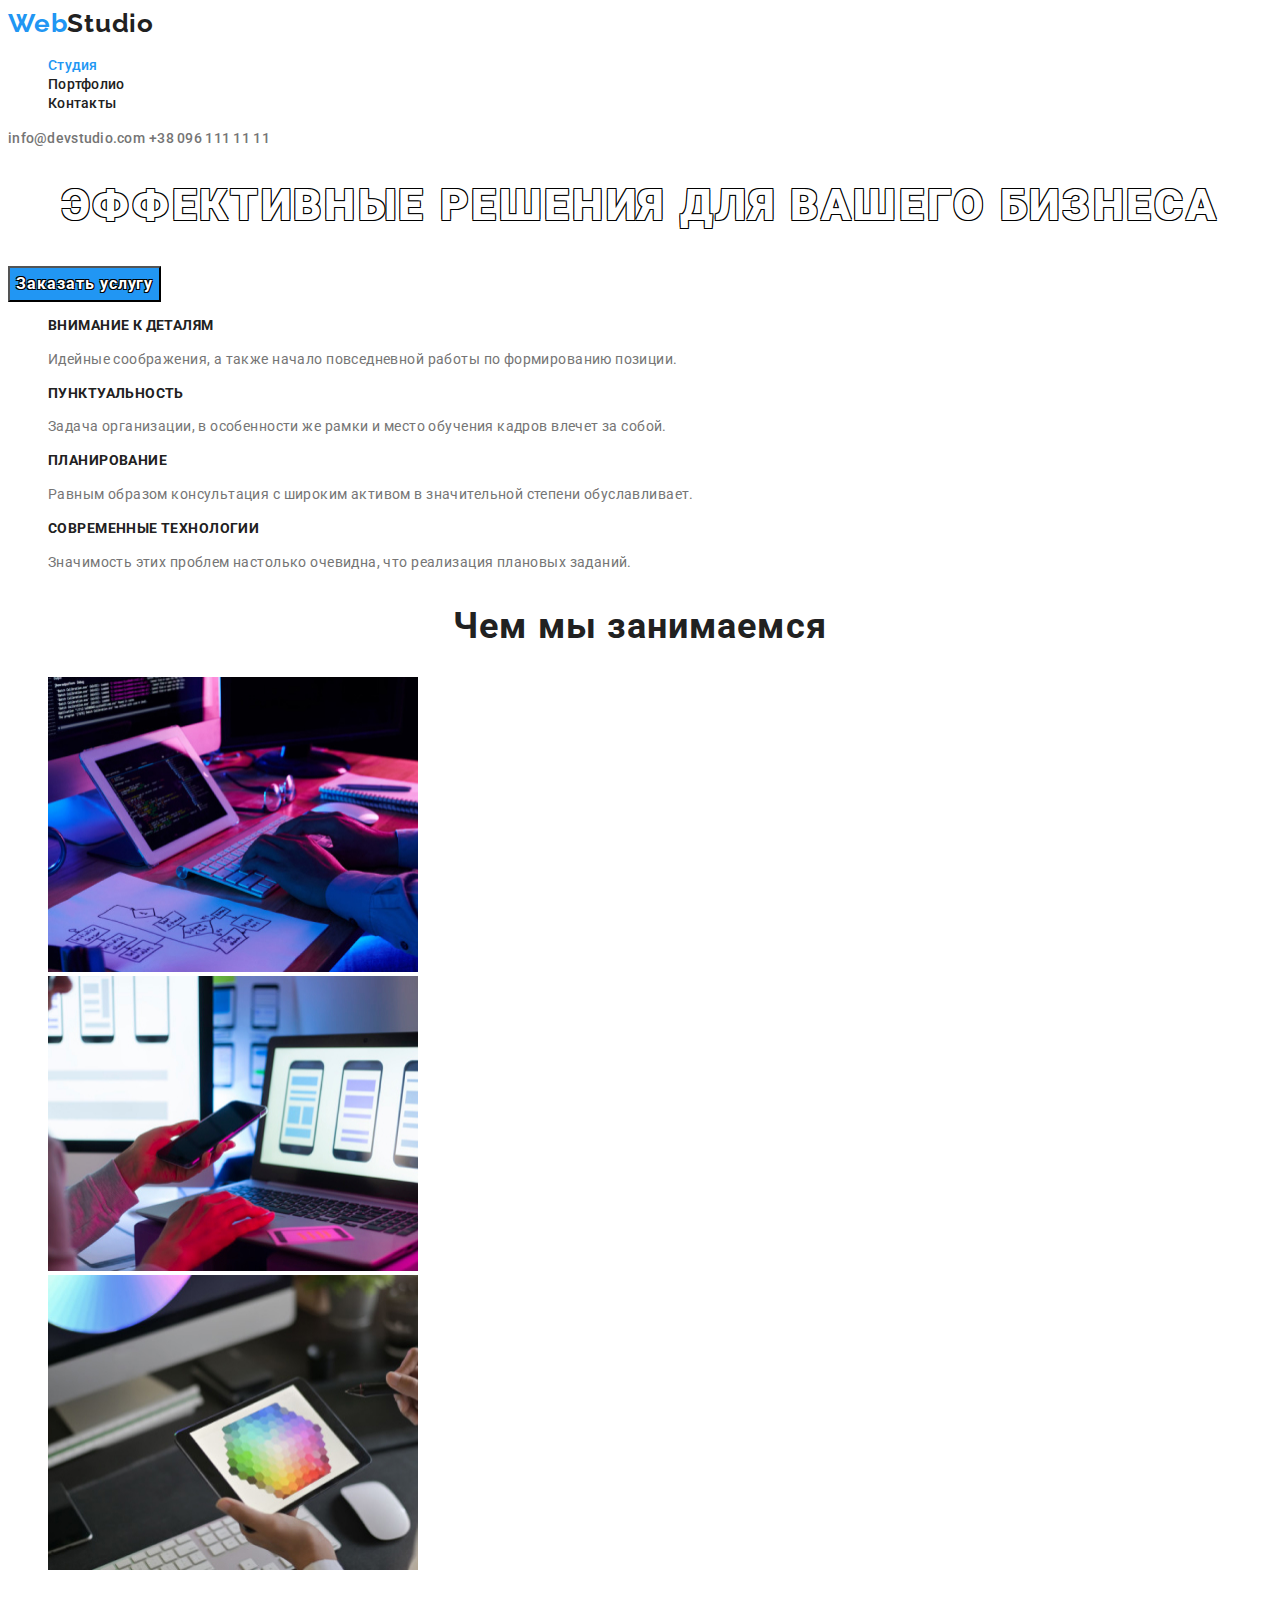
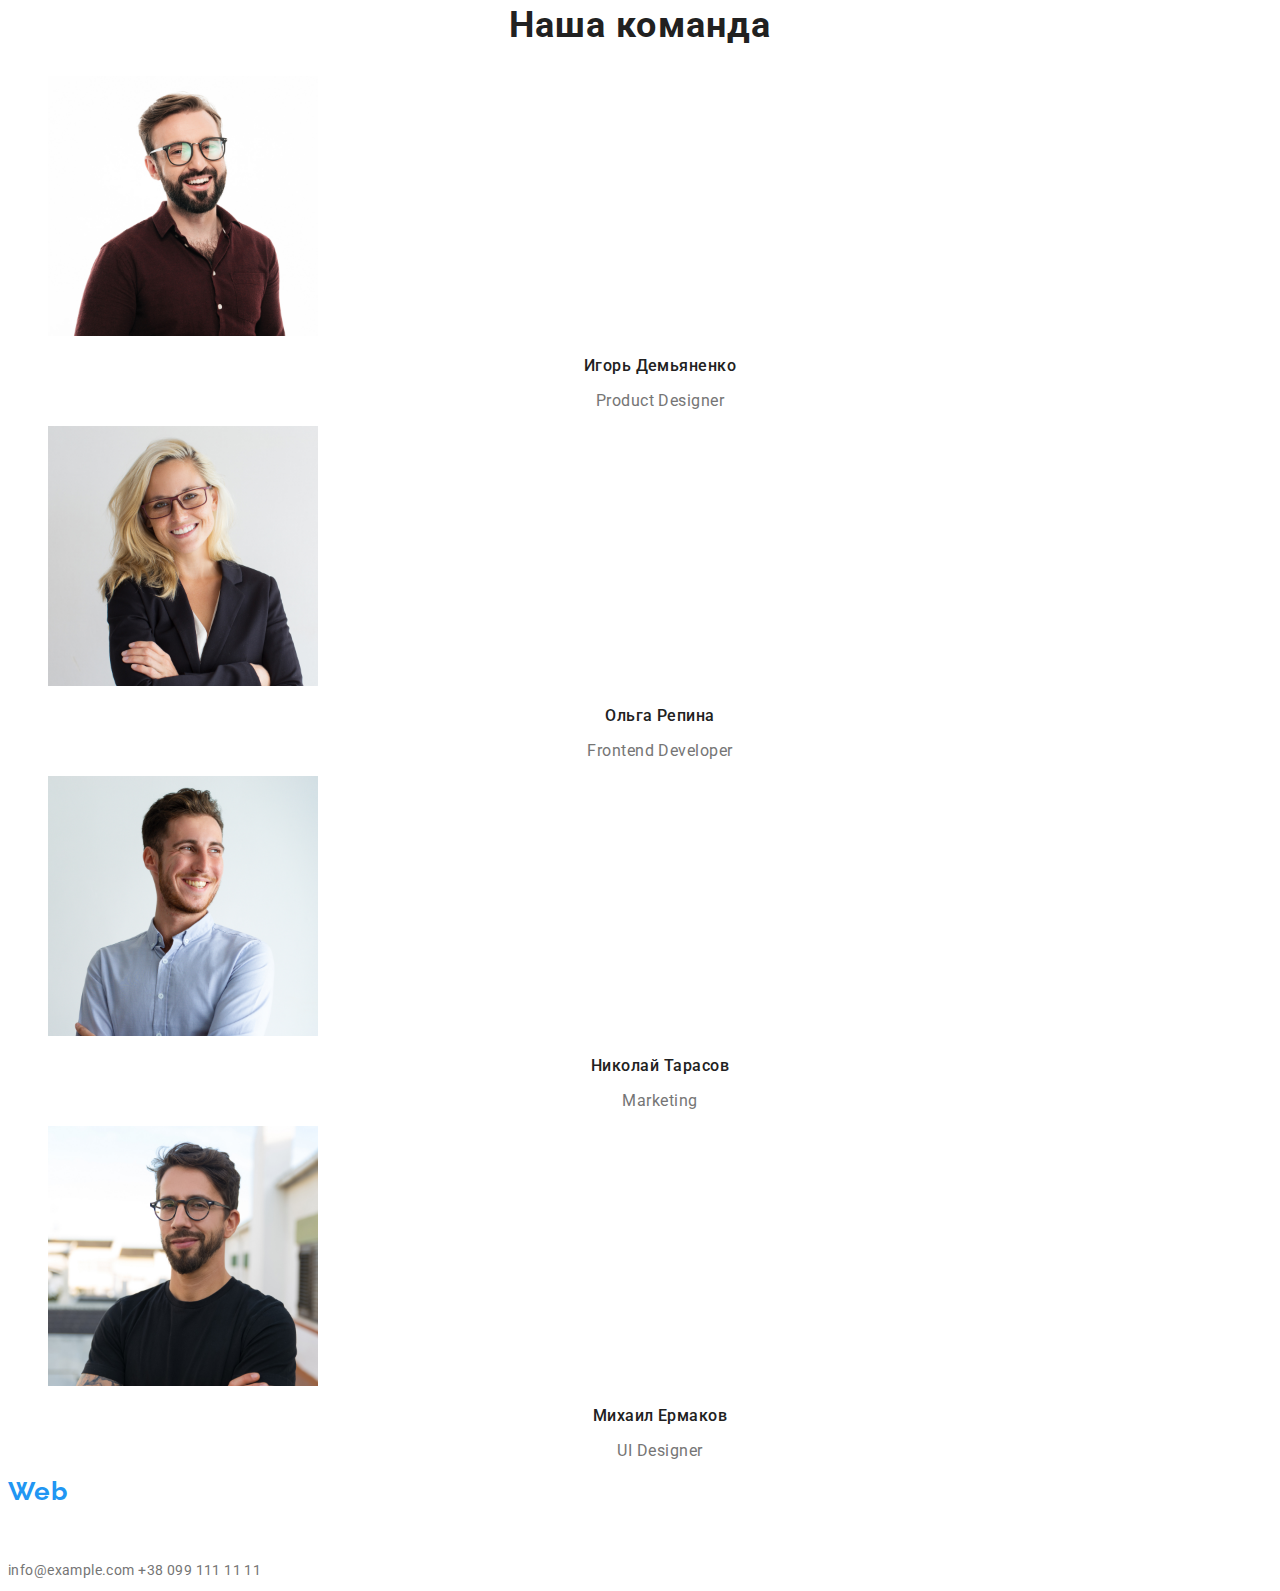
<file: index.html>
<!DOCTYPE html>
<html lang="ru">
  <head>
    <meta charset="UTF-8" />
    <meta name="viewport" content="width=device-width, initial-scale=1.0" />
    <title>WebStudio</title>
    <link rel="preconnect" href="https://fonts.gstatic.com" />
    <link
      href="https://fonts.googleapis.com/css2?family=Raleway:wght@700&family=Roboto:wght@400;500;700;900&display=swap"
      rel="stylesheet"
    />
    <link rel="stylesheet" href="./css/style.css" />
  </head>
  <body>
    <!-- HEADER -->
    <header>
      <nav class="site-nav">
        <a class="logo" href="./index.html"> <span>Web</span>Studio</a>
        <ul class="site-pages">
          <li><a class="link current" href="./index.html">Студия</a></li>
          <li><a class="link" href="./portfolio.html">Портфолио</a></li>
          <li><a class="link" href="#">Контакты</a></li>
        </ul>
      </nav>
      <address class="contacts">
        <a class="link" href="mailto:info@devstudio.com">info@devstudio.com</a>
        <a class="link" href="tel:+380961111111">+38 096 111 11 11</a>
      </address>
    </header>
    <!-- MAIN CONTAIN -->
    <main>
      <!-- HERO -->
      <section class="hero-section">
        <h1 class="hero-title">Эффективные решения для вашего бизнеса</h1>
        <button class="hero-modal-button" type="button">Заказать услугу</button>
      </section>
      <!-- FEATURES -->
      <section class="features-section">
        <!-- hidden header -->
        <h2 class="features-title">Наши преимущества</h2>
        <ul class="features-list">
          <li class="features-item">
            <h3 class="features-item-title">Внимание к деталям</h3>
            <p class="features-item-desc">
              Идейные соображения, а также начало повседневной работы по
              формированию позиции.
            </p>
          </li>
          <li class="features-item">
            <h3 class="features-item-title">Пунктуальность</h3>
            <p class="features-item-desc">
              Задача организации, в особенности же рамки и место обучения кадров
              влечет за собой.
            </p>
          </li>
          <li class="features-item">
            <h3 class="features-item-title">Планирование</h3>
            <p class="features-item-desc">
              Равным образом консультация с широким активом в значительной
              степени обуславливает.
            </p>
          </li>
          <li class="features-item">
            <h3 class="features-item-title">Современные технологии</h3>
            <p class="features-item-desc">
              Значимость этих проблем настолько очевидна, что реализация
              плановых заданий.
            </p>
          </li>
        </ul>
      </section>
      <!-- SERVICES -->
      <section class="services-section">
        <h2 class="services-title">Чем мы занимаемся</h2>
        <ul class="services-list">
          <li class="services-item">
            <img
              src="./images/desktop-app.jpg"
              alt="Десктопные приложения"
              width="370"
              height="295"
            />
          </li>
          <li class="services-item">
            <img
              src="./images/mobile-app.jpg"
              alt="Мобильные приложений"
              width="370"
              height="295"
            />
          </li>
          <li class="services-item">
            <img
              src="./images/design.jpg"
              alt="Дизайнерские решения"
              width="370"
              height="295"
            />
          </li>
        </ul>
      </section>
      <!-- TEAM -->
      <section class="team-section">
        <h2 class="team-title">Наша команда</h2>
        <ul class="team-list">
          <li class="team-item">
            <img
              src="./images/igor-demyanenko.jpg"
              alt="Игорь Демьяненко"
              width="270"
              height="260"
            />
            <h3 class="team-item-title">Игорь Демьяненко</h3>
            <p class="team-item-desc" lang="en">Product Designer</p>
          </li>
          <li class="team-item">
            <img
              src="./images/olga-repina.jpg"
              alt="Ольга Репина"
              width="270"
              height="260"
            />
            <h3 class="team-item-title">Ольга Репина</h3>
            <p class="team-item-desc" lang="en">Frontend Developer</p>
          </li>
          <li class="team-item">
            <img
              src="./images/nikolay-tarasov.jpg"
              alt="Николай Тарасов"
              width="270"
              height="260"
            />
            <h3 class="team-item-title">Николай Тарасов</h3>
            <p class="team-item-desc" lang="en">Marketing</p>
          </li>
          <li class="team-item">
            <img
              src="./images/mihail-ermakov.jpg"
              alt="Михаил Ермаков"
              width="270"
              height="260"
            />
            <h3 class="team-item-title">Михаил Ермаков</h3>
            <p class="team-item-desc" lang="en">UI Designer</p>
          </li>
        </ul>
      </section>
    </main>
    <!-- FOOTER -->
    <footer>
      <a class="logo bottom" href="./index.html"><span>Web</span>Studio</a>
      <address class="contacts">
        <p>г. Киев, пр-т Леси Украинки, 26</p>
        <a href="mailto:info@example.com">info@example.com </a>
        <a href="tel:+380991111111">+38 099 111 11 11 </a>
      </address>
    </footer>
  </body>
</html>
</file>
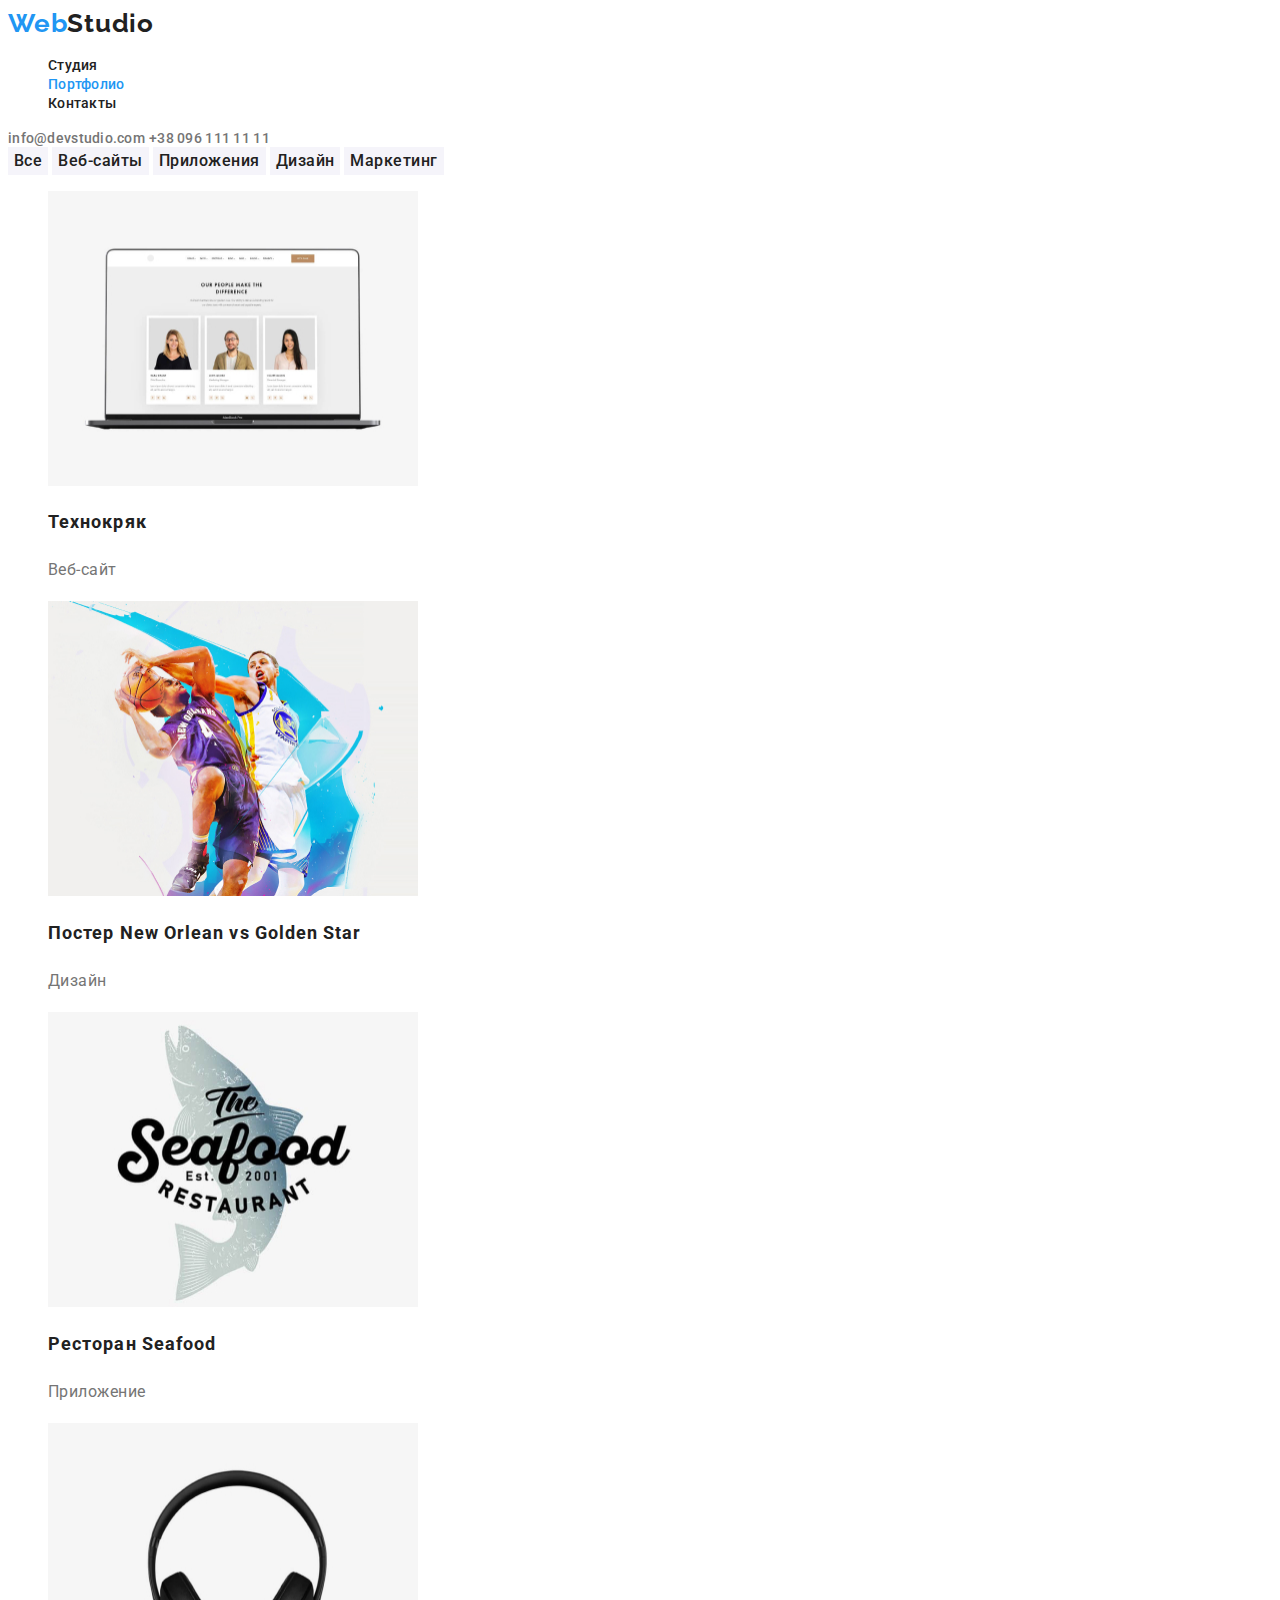
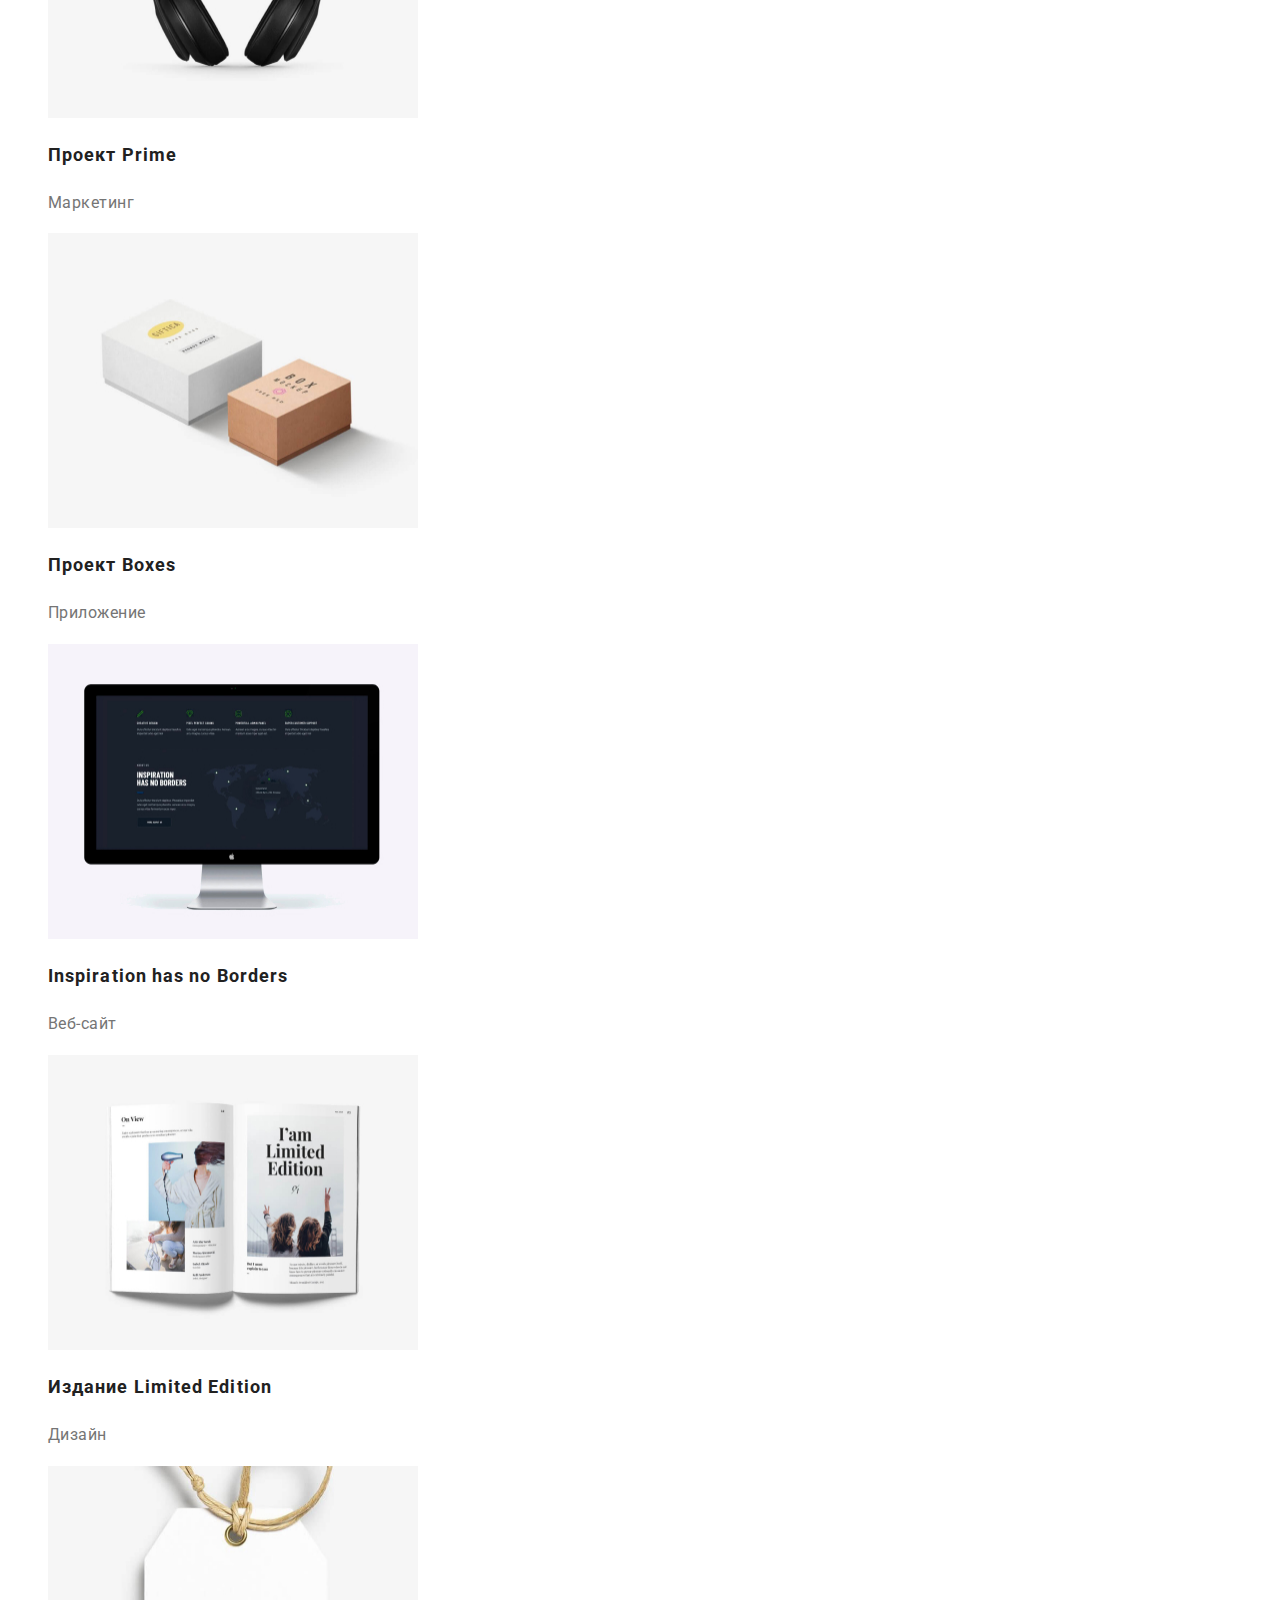
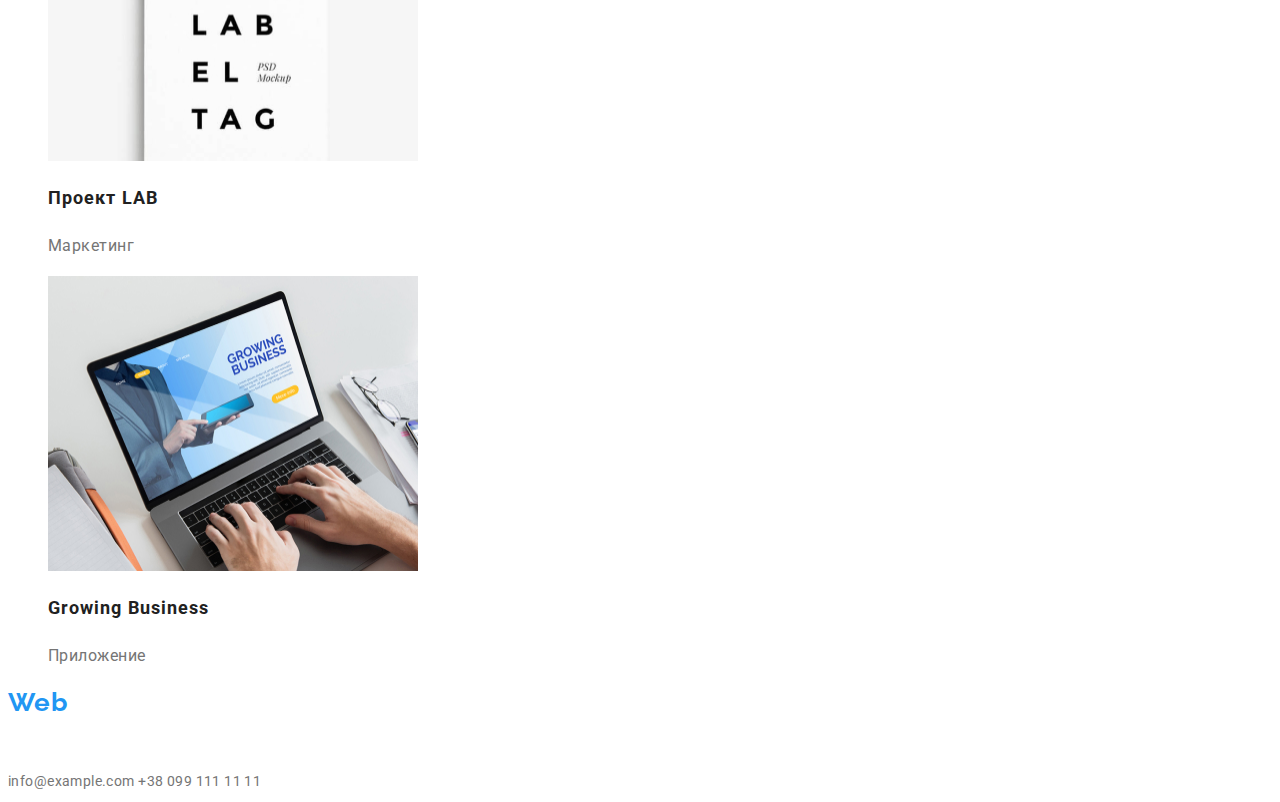
<file: portfolio.html>
<!DOCTYPE html>
<html lang="en">
  <head>
    <meta charset="UTF-8" />
    <meta name="viewport" content="width=device-width, initial-scale=1.0" />
    <title>Portfolio</title>
    <link rel="preconnect" href="https://fonts.gstatic.com" />
    <link
      href="https://fonts.googleapis.com/css2?family=Raleway:wght@700&family=Roboto:wght@400;500;700;900&display=swap"
      rel="stylesheet"
    />
    <link rel="stylesheet" href="./css/style.css" />
  </head>
  <body>
    <!-- HEADER PORTFOLIO -->
    <header>
      <nav class="site-nav">
        <a class="logo" href="./index.html"> <span>Web</span>Studio</a>
        <ul class="site-pages">
          <li><a class="link" href="./index.html">Студия</a></li>
          <li><a class="link current" href="./portfolio.html">Портфолио</a></li>
          <li><a class="link" href="#">Контакты</a></li>
        </ul>
      </nav>
      <address class="contacts">
        <a class="link" href="mailto:info@devstudio.com">info@devstudio.com</a>
        <a class="link" href="tel:+380961111111">+38 096 111 11 11</a>
      </address>
    </header>

    <!-- MAIN CONTAIN PORTFOLIO -->
    <main>
      <section class="portfolio-section">
        <h1 class="portfolio-title">Портфолио наших проектов</h1>
        <div class="filter">
          <!-- поменять потом на <input type="radio" name="" id="" /> -->
          <button class="filter-button" type="button">Все</button>
          <button class="filter-button" type="button">Веб-сайты</button>
          <button class="filter-button" type="button">Приложения</button>
          <button class="filter-button" type="button">Дизайн</button>
          <button class="filter-button" type="button">Маркетинг</button>
        </div>
        <ul class="portfolio-list">
          <li class="portfolio-item">
            <img
              src="./images/portfolio/technokryak.jpg"
              alt="Ноутбук с открытой страницей сайта"
              width="370"
              height="295"
            />
            <h2 class="portfolio-item-title">Технокряк</h2>
            <p class="portfolio-item-desc">Веб-сайт</p>
          </li>
          <li class="portfolio-item">
            <img
              src="./images/portfolio/new-orlean-and-golden-star.jpg"
              alt="Два баскетболиста"
              width="370"
              height="295"
            />
            <h2 class="portfolio-item-title">
              Постер New Orlean vs Golden Star
            </h2>
            <p class="portfolio-item-desc">Дизайн</p>
          </li>
          <li class="portfolio-item">
            <img
              src="./images/portfolio/seafood.jpg"
              alt="Логотип ресторана Сифуд"
              width="370"
              height="295"
            />
            <h2 class="portfolio-item-title">Ресторан Seafood</h2>
            <p class="portfolio-item-desc">Приложение</p>
          </li>
          <li class="portfolio-item">
            <img
              src="./images/portfolio/prime.jpg"
              alt="Черные наушники"
              width="370"
              height="295"
            />
            <h2 class="portfolio-item-title">Проект Prime</h2>
            <p class="portfolio-item-desc">Маркетинг</p>
          </li>
          <li class="portfolio-item">
            <img
              src="./images/portfolio/boxes.jpg"
              alt="Бежевые коробки"
              width="370"
              height="295"
            />
            <h2 class="portfolio-item-title">Проект Boxes</h2>
            <p class="portfolio-item-desc">Приложение</p>
          </li>
          <li class="portfolio-item">
            <img
              src="./images/portfolio/inspiration-has-no-borders.jpg"
              alt="Монитор с открытой страницей сайта"
              width="370"
              height="295"
            />
            <h2 class="portfolio-item-title">Inspiration has no Borders</h2>
            <p class="portfolio-item-desc">Веб-сайт</p>
          </li>
          <li class="portfolio-item">
            <img
              src="./images/portfolio/limited-edition.jpg"
              alt="Разворот журнала"
              width="370"
              height="295"
            />
            <h2 class="portfolio-item-title">Издание Limited Edition</h2>
            <p class="portfolio-item-desc">Дизайн</p>
          </li>
          <li class="portfolio-item">
            <img
              src="./images/portfolio/lab.jpg"
              alt="Ярлык для одежды"
              width="370"
              height="295"
            />
            <h2 class="portfolio-item-title">Проект LAB</h2>
            <p class="portfolio-item-desc">Маркетинг</p>
          </li>
          <li class="portfolio-item">
            <img
              src="./images/portfolio/growing-business.jpg"
              alt="Ноутбук с открытым приложением"
              width="370"
              height="295"
            />
            <h2 class="portfolio-item-title">Growing Business</h2>
            <p class="portfolio-item-desc">Приложение</p>
          </li>
        </ul>
      </section>
    </main>

    <!-- FOOTER PORTFOLIO -->
    <footer>
      <a class="logo bottom" href="./index.html"><span>Web</span>Studio</a>
      <address class="contacts">
        <p>г. Киев, пр-т Леси Украинки, 26</p>
        <a href="mailto:info@example.com">info@example.com </a>
        <a href="tel:+380991111111">+38 099 111 11 11 </a>
      </address>
    </footer>
  </body>
</html>
</file>
<file: css/style.css>
:root {
  --bg-color-main: #ffffff;
  --bg-color-primery: #f5f4fa;
  --bg-color-secondary: #2f303a;
  --bg-color-accent: #2196f3;

  --txt-color-main: #212121;
  --txt-color-primery: #757575;
  --txt-color-secondary: #ffffff;
  --txt-color-accent: #2196f3;
}

body {
  font-family: "Roboto", sans-serif;

  background-color: var(--bg-color-main);
  color: var(--txt-color-main);
}

a {
  text-decoration: none;
}

li {
  list-style-type: none;
}

/* HEADER */
.logo {
  font-family: "Raleway", sans-serif;
  font-weight: 700;
  font-size: 26px;
  line-height: 1.19;
  letter-spacing: 0.03em;

  color: var(--txt-color-main);
}

.logo span {
  color: var(--txt-color-accent);
}

.site-pages .link,
.contacts .link {
  font-weight: 500;
  font-size: 14px;
  line-height: 1.14;
  letter-spacing: 0.02em;

  color: var(--txt-color-main);
}

.contacts .link {
  font-style: normal;
  color: var(--txt-color-primery);
}

.link.current,
.link:hover,
.link:focus {
  color: var(--txt-color-accent);
}

/* MAIN CONTAIN  */
/* HERO */
.hero-title {
  font-weight: 900;
  font-size: 44px;
  line-height: 1.36;
  text-align: center;
  letter-spacing: 0.06em;
  text-transform: uppercase;

  color: var(--txt-color-secondary);
  text-shadow: 1px 1px 0 #000000, -1px -1px 0 #000000, -1px 1px 0 #000000,
    1px -1px 0 #000000;
}

.hero-modal-button {
  font-family: "Roboto", sans-serif;
  font-weight: 700;
  font-size: 16px;
  line-height: 1.88;
  letter-spacing: 0.06em;

  background-color: var(--bg-color-accent);
  color: var(--txt-color-secondary);
  text-shadow: 1px 1px 0 #000000, -1px -1px 0 #000000, -1px 1px 0 #000000,
    1px -1px 0 #000000;

  cursor: pointer;
}

/* FEATURES */
.features-title,
.portfolio-title {
  position: absolute;
  width: 1px;
  height: 1px;
  margin: -1px;
  border: 0;
  padding: 0;

  white-space: nowrap;
  clip-path: inset(100%);
  clip: rect(0 0 0 0);
  overflow: hidden;
}

.features-item-title {
  font-weight: 700;
  font-size: 14px;
  line-height: 1.14;
  letter-spacing: 0.03em;
  text-transform: uppercase;
}

.features-item-desc {
  font-weight: 400;
  font-size: 14px;
  line-height: 1.7;
  letter-spacing: 0.03em;

  color: var(--txt-color-primery);
}

/* SERVICES,  TEAM */
.services-title,
.team-title {
  font-weight: 700;
  font-size: 36px;
  line-height: 1.17;
  text-align: center;
  letter-spacing: 0.03em;
}

.team-item-title,
.team-item-desc {
  font-weight: 500;
  font-size: 16px;
  line-height: 1.19;
  text-align: center;
  letter-spacing: 0.03em;
}

.team-item-desc {
  font-weight: 400;

  color: var(--txt-color-primery);
}

/* FOOTER */

.logo.bottom {
  color: var(--txt-color-secondary);
}

.contacts p,
.contacts a {
  font-style: normal;
  font-weight: 400;
  font-size: 14px;
  line-height: 1.71;
  letter-spacing: 0.03em;
  color: var(--txt-color-secondary);
}

.contacts a {
  color: var(--txt-color-primery);
}

/* MAIN CONTAIN PORTFOLIO */

.filter-button {
  font-family: "Roboto", sans-serif;
  font-weight: 500;
  font-size: 16px;
  line-height: 1.6;
  text-align: center;
  letter-spacing: 0.03em;

  background-color: var(--bg-color-primery);
  color: var(--txt-color-main);
  border: none;
  outline: none;
}

.filter-button:hover,
.filter-button:focus {
  background-color: var(--bg-color-accent);
  color: var(--txt-color-secondary);
}

.portfolio-item-title {
  font-weight: 700;
  font-size: 18px;
  line-height: 2;
  letter-spacing: 0.06em;
}

.portfolio-item-desc {
  font-weight: 400;
  font-size: 16px;
  line-height: 1.8;
  letter-spacing: 0.03em;

  color: var(--txt-color-primery);
}
</file>
